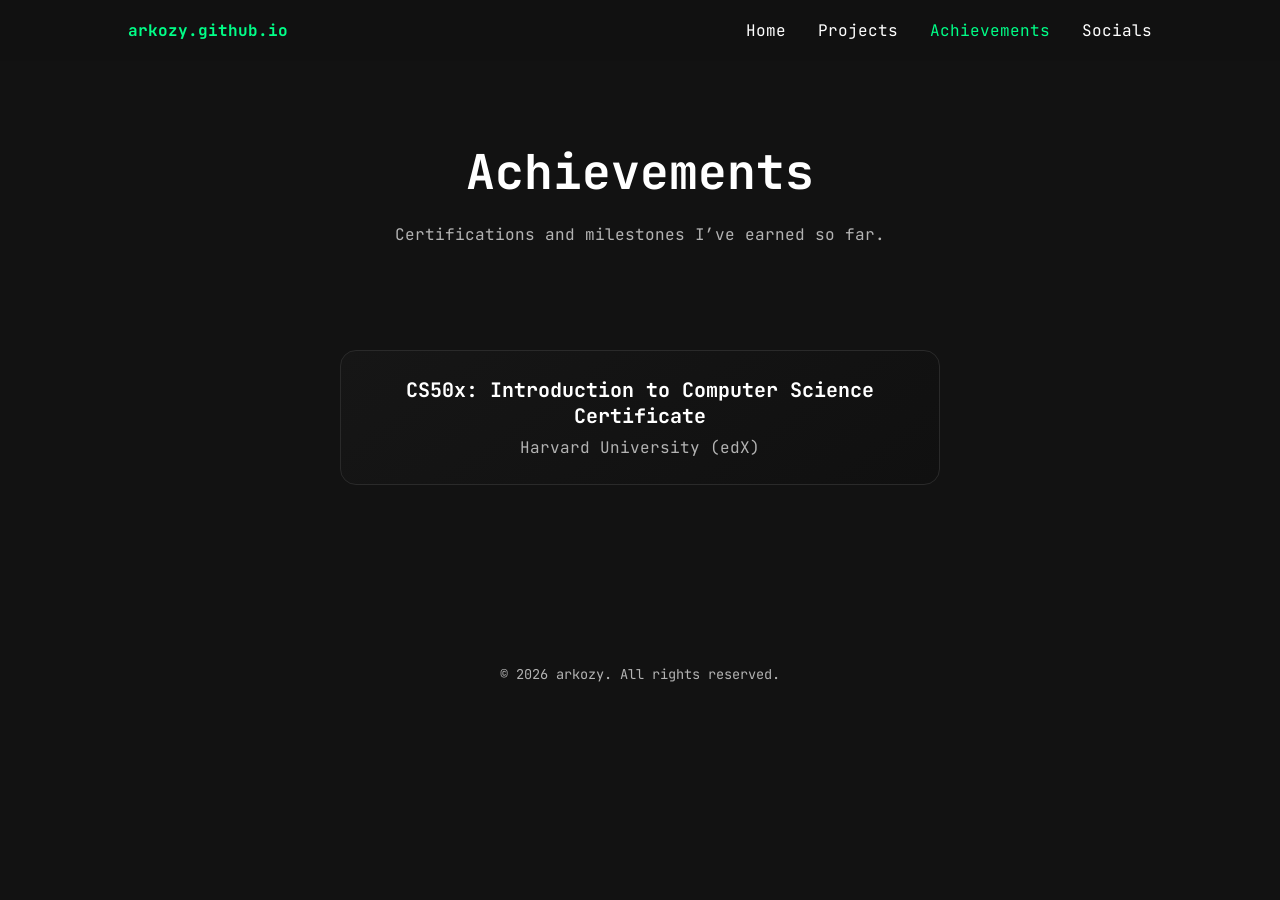
<file: achievements/index.html>
<!DOCTYPE html>
<html lang="en">

<head>
    <meta charset="UTF-8">
    <meta name="viewport" content="width=device-width, initial-scale=1.0">

    <title>Achievements | arkozy's website</title>

    <link rel="stylesheet" href="/style.css">
    <script src="/functions.js" defer></script>
    <link rel="icon" type="image/png" href="/images/profile-picture.png">
</head>

<body>

<div class="page-fade"></div>

<nav class="navbar">
    <div class="logo">arkozy.github.io</div>

    <ul class="links">
        <li><a href="/">Home</a></li>
        <li><a href="/projects/">Projects</a></li>
        <li><a class="active" href="/achievements">Achievements</a></li>
        <li><a href="/socials/">Socials</a></li>
    </ul>
</nav>

<div class="page">

    <main class="hero">
        <h1 class="title" style="animation:none; border:none; width:auto;">
            Achievements
        </h1>

        <p class="desc">
            Certifications and milestones I’ve earned so far.
        </p>
    </main>

    <section class="section">
        <div class="achievement-card">
            <div class="achievement-title">
                CS50x: Introduction to Computer Science Certificate
            </div>
            <div class="achievement-subtitle">
                Harvard University (edX)
            </div>
        </div>
    </section>

</div>

<footer class="footer">
    © 2026 arkozy. All rights reserved.
</footer>

</body>
</html>
</file>
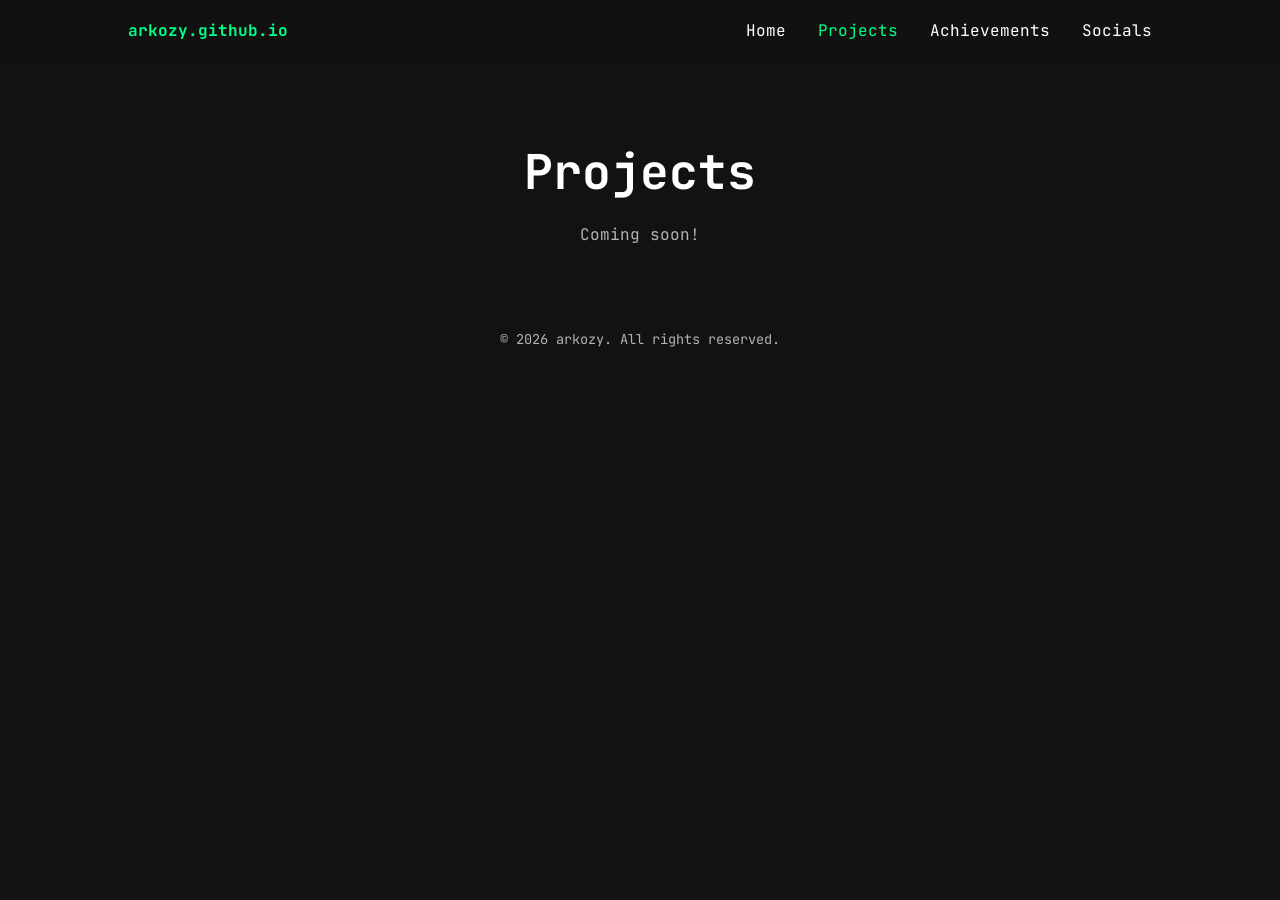
<file: projects/index.html>
<!DOCTYPE html>
<html lang="en">

<head>
    <meta charset="UTF-8">
    <meta name="viewport" content="width=device-width, initial-scale=1.0">

    <title>Projects | arkozy's website</title>

    <link rel="stylesheet" href="/style.css">
    <script src="/functions.js" defer></script>
    <link rel="icon" type="image/png" href="/images/profile-picture.png">
</head>

<body>

<div class="page-fade"></div>

<nav class="navbar">
    <div class="logo">arkozy.github.io</div>

    <ul class="links">
        <li><a href="/">Home</a></li>
        <li><a class="active" href="/projects/">Projects</a></li>
        <li><a href="/achievements">Achievements</a></li>
        <li><a href="/socials/">Socials</a></li>
    </ul>
</nav>

<div class="page">

    <main class="hero">
        <h1 class="title" style="animation:none; border:none; width:auto;">
            Projects
        </h1>

        <p class="desc">
            Coming soon!
        </p>
    </main>

</div>

<footer class="footer">
    © 2026 arkozy. All rights reserved.
</footer>

</body>
</html>
</file>
<file: style.css>
@import url('https://fonts.googleapis.com/css2?family=JetBrains+Mono:wght@100..800&display=swap');

* {
    margin: 0;
    padding: 0;
    box-sizing: border-box;
}

:root {
    --bg: #121212;
    --text: #ffffff;
    --muted: #b3b3b3;
    --accent: #00ff88;
    --card: #1a1a1a;
    --border: #2a2a2a;
}

body {
    min-height: 100vh;
    background: var(--bg);
    color: var(--text);
    font-family: "JetBrains Mono", monospace;
}



.accent {
    color: var(--accent);
}

.page {
    display: flex;
    flex-direction: column;
    align-items: center;
}

.page-fade {
    position: fixed;
    inset: 0;
    background: var(--bg);
    opacity: 0;
    pointer-events: none;
    z-index: 9999;
    transition: opacity 0.3s ease;
}

.reveal-group {
    opacity: 0;
    transform: translateY(18px);
    transition: opacity 0.8s ease, transform 0.8s ease;
}

.reveal-group.show {
    opacity: 1;
    transform: translateY(0);
}

.navbar {
    position: fixed;
    top: 0;
    left: 0;
    width: 100%;
    padding: 20px 10%;
    display: flex;
    justify-content: space-between;
    align-items: center;

    background: rgba(18,18,18,0.85);
    backdrop-filter: blur(10px);

    z-index: 1000;
}

.logo {
    color: var(--accent);
    font-weight: 700;
}

.links {
    display: flex;
    gap: 2rem;
    list-style: none;
}

.links a {
    color: var(--text);
    text-decoration: none;
    transition: 0.2s ease;
}

.links a:hover,
.links a.active {
    color: var(--accent);
}

.hero {
    width: min(700px, 90%);
    text-align: center;
    padding-top: 140px;
}

.avatar {
    width: 220px;
    height: 220px;
    border-radius: 50%;
    object-fit: cover;
    border: 3px solid var(--accent);
    margin: auto;
    display: block;
    transition: 0.3s ease;
}

.avatar:hover {
    transform: scale(1.05);
}

.title {
    margin-top: 18px;
    font-size: clamp(2rem, 4vw, 3rem);
    font-weight: 700;
    width: 23ch;
    overflow: hidden;
    white-space: nowrap;
    border-right: 2px solid var(--accent);
    margin: 0 auto;
    animation: typing 2.5s steps(23), blink 0.8s infinite;
}

.subtitle {
    margin-top: 18px;
    color: var(--accent);
}

.desc {
    margin-top: 18px;
    color: var(--muted);
    line-height: 1.8;
}

.section {
    width: min(1000px, 90%);
    margin: 100px auto;
    text-align: center;
}

.section h2 {
    margin-bottom: 55px;
}

.grid {
    display: grid;
    grid-template-columns: repeat(auto-fit, minmax(140px, 1fr));
    gap: 20px;
}

.card {
    background: var(--card);
    border: 1px solid var(--border);
    border-radius: 12px;
    padding: 20px;
    display: flex;
    flex-direction: column;
    align-items: center;
    gap: 12px;
    transition: 0.2s ease;
    text-decoration: none;
    color: inherit;
}

.card:hover {
    transform: translateY(-5px);
    border-color: var(--accent);
}

.card img {
    width: 48px;
    height: 48px;
}

.achievement-card {
    width: min(600px, 90%);
    margin: 0 auto;
    padding: 26px 30px;
    border-radius: 16px;
    background: linear-gradient(145deg, #161616, #101010);
    border: 1px solid var(--border);
    text-align: center;
}

.achievement-card:hover {
    transform: translateY(-6px);
    border-color: var(--accent);
}

.achievement-title {
    font-size: 1.25rem;
    font-weight: 700;
}

.achievement-subtitle {
    margin-top: 8px;
    color: var(--muted);
}

.footer {
    margin: 80px 0 30px;
    text-align: center;
    color: var(--muted);
    font-size: 0.85rem;
}

@keyframes typing {
    from { width: 0; }
    to { width: 23ch; }
}

@keyframes blink {
    50% { border-color: transparent; }
}
</file>
